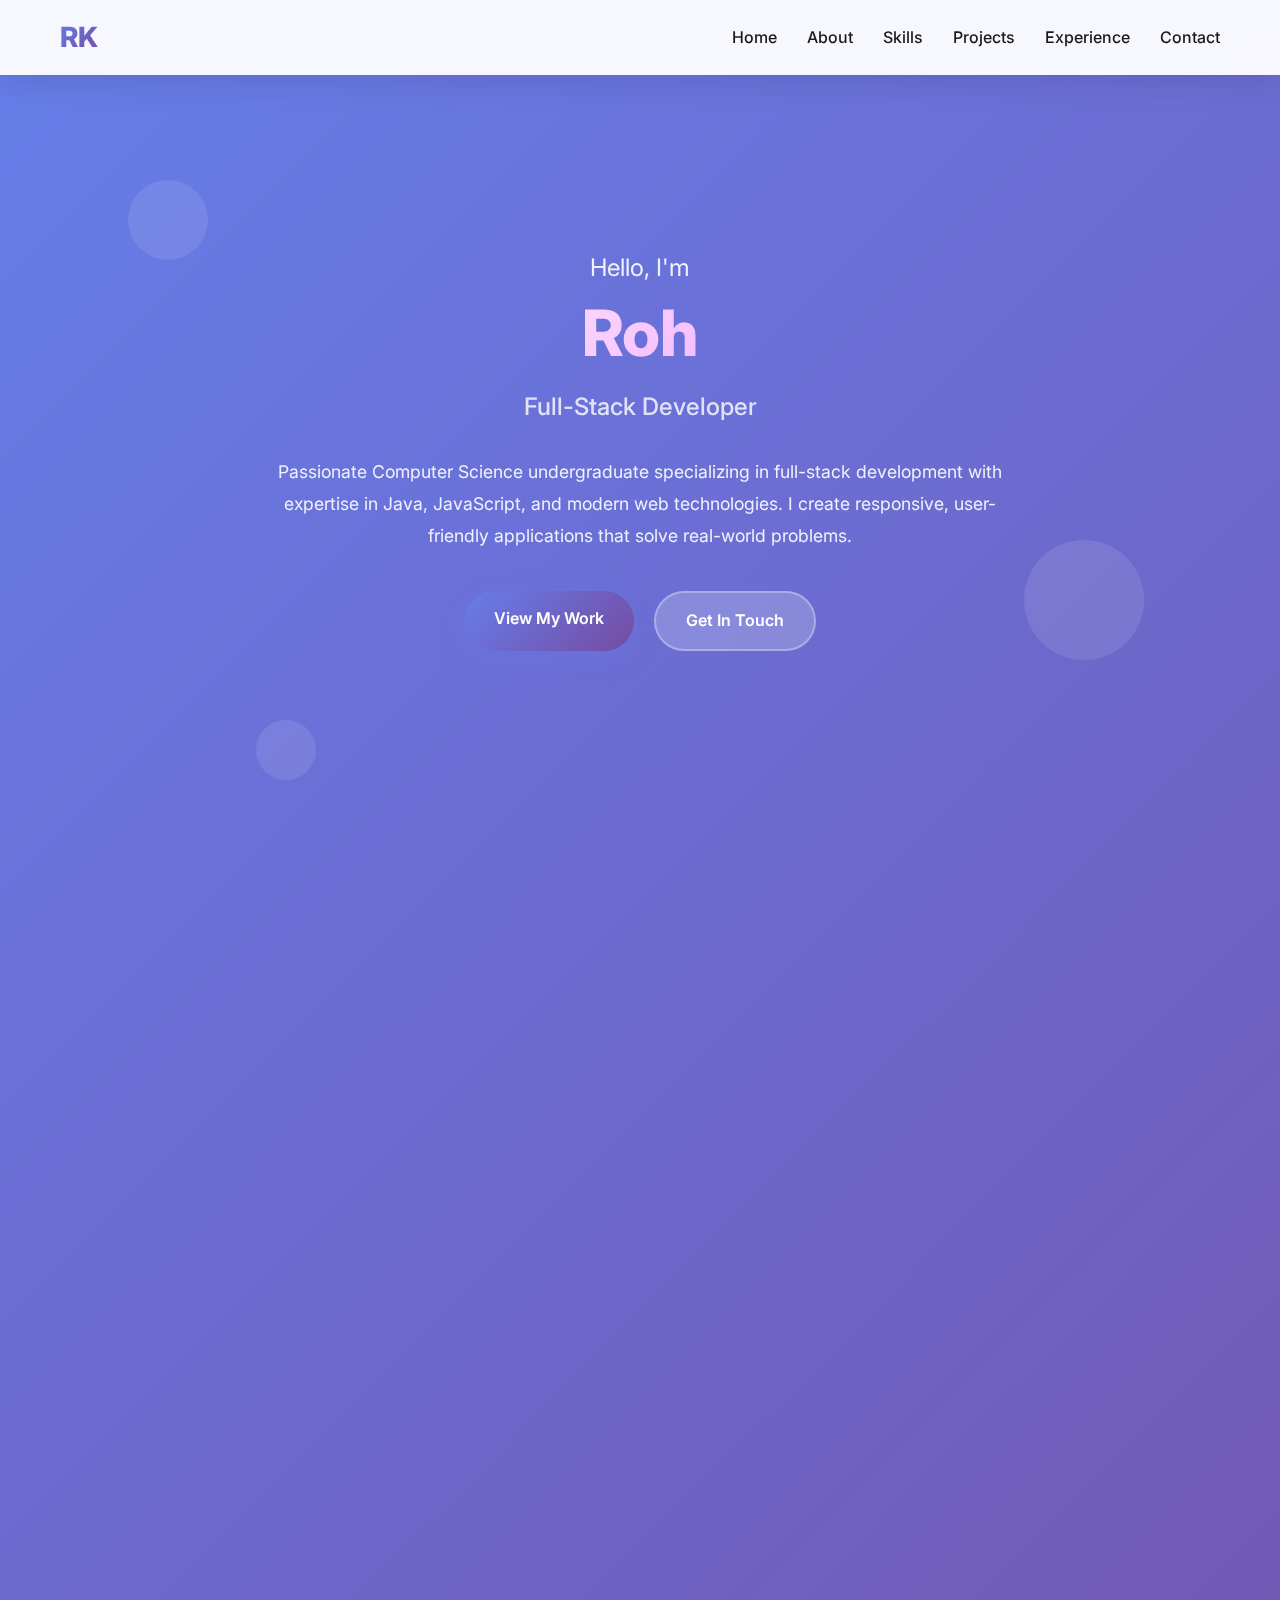
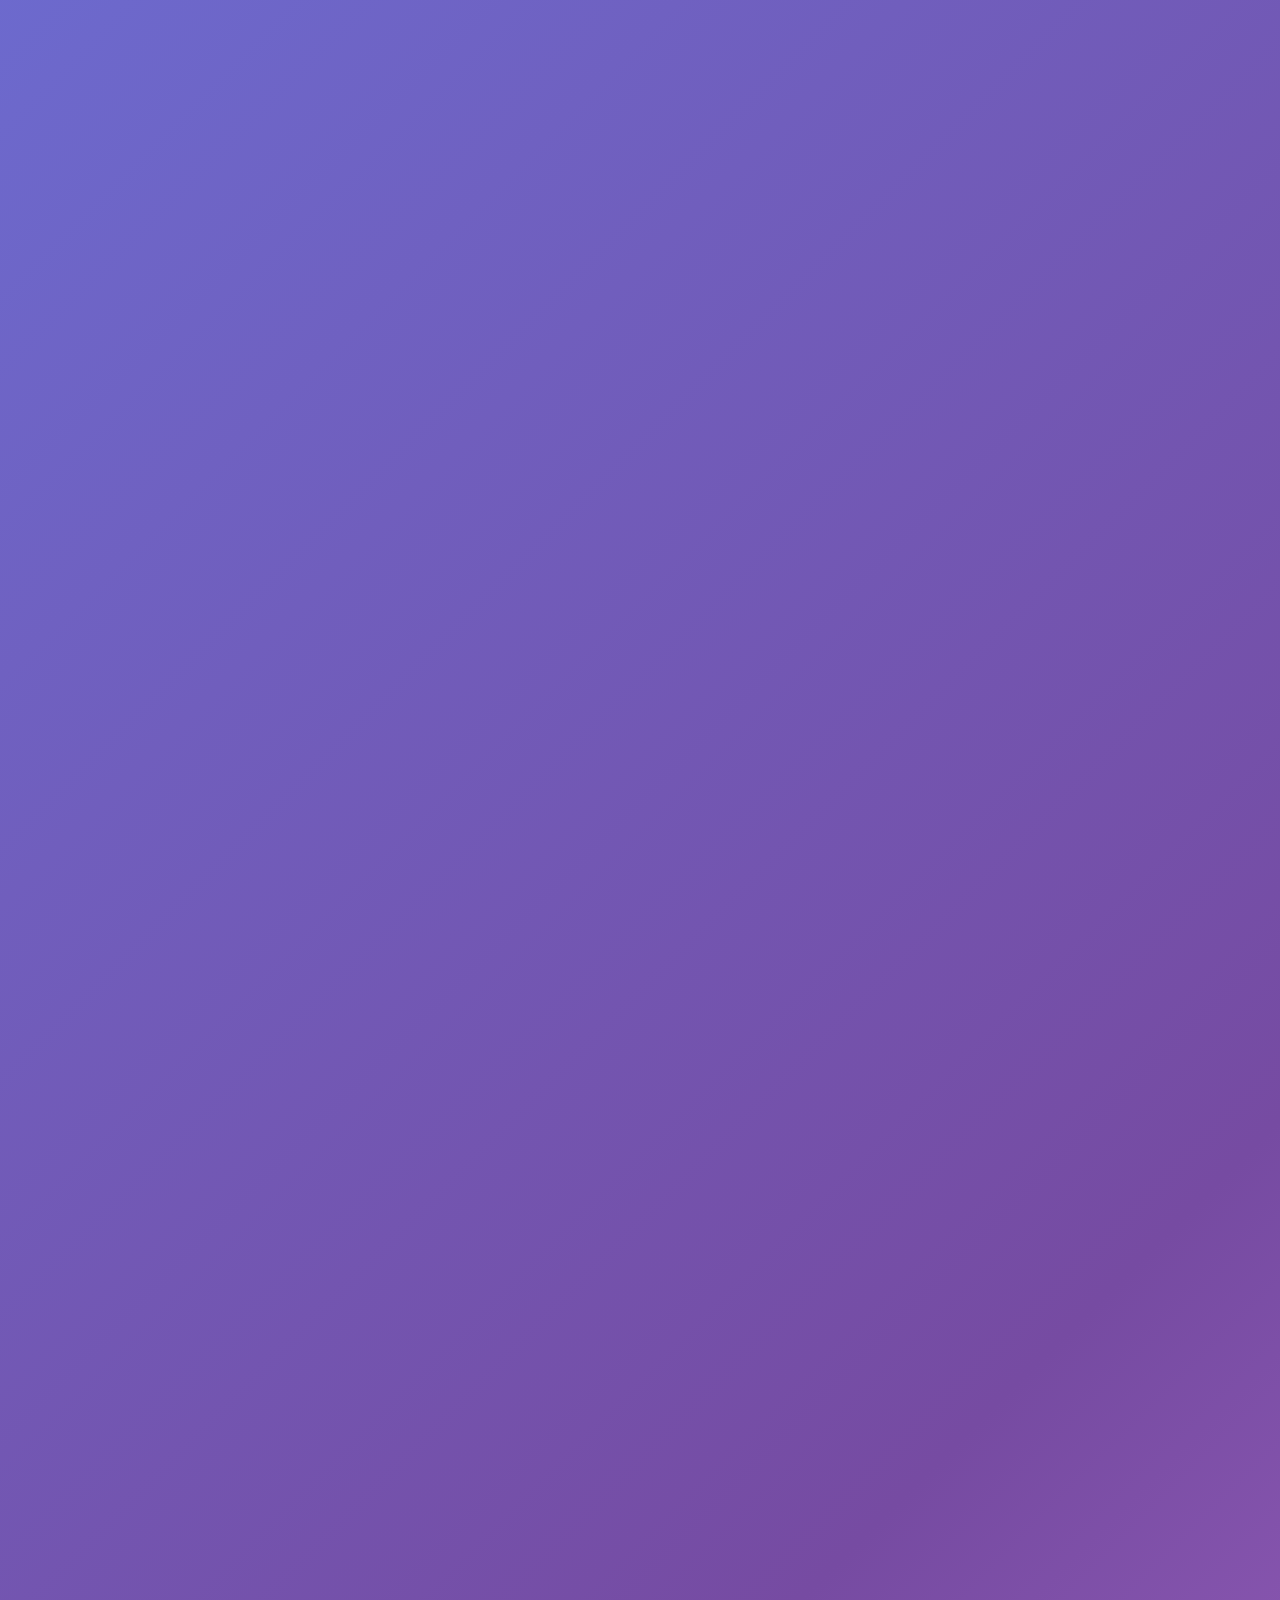
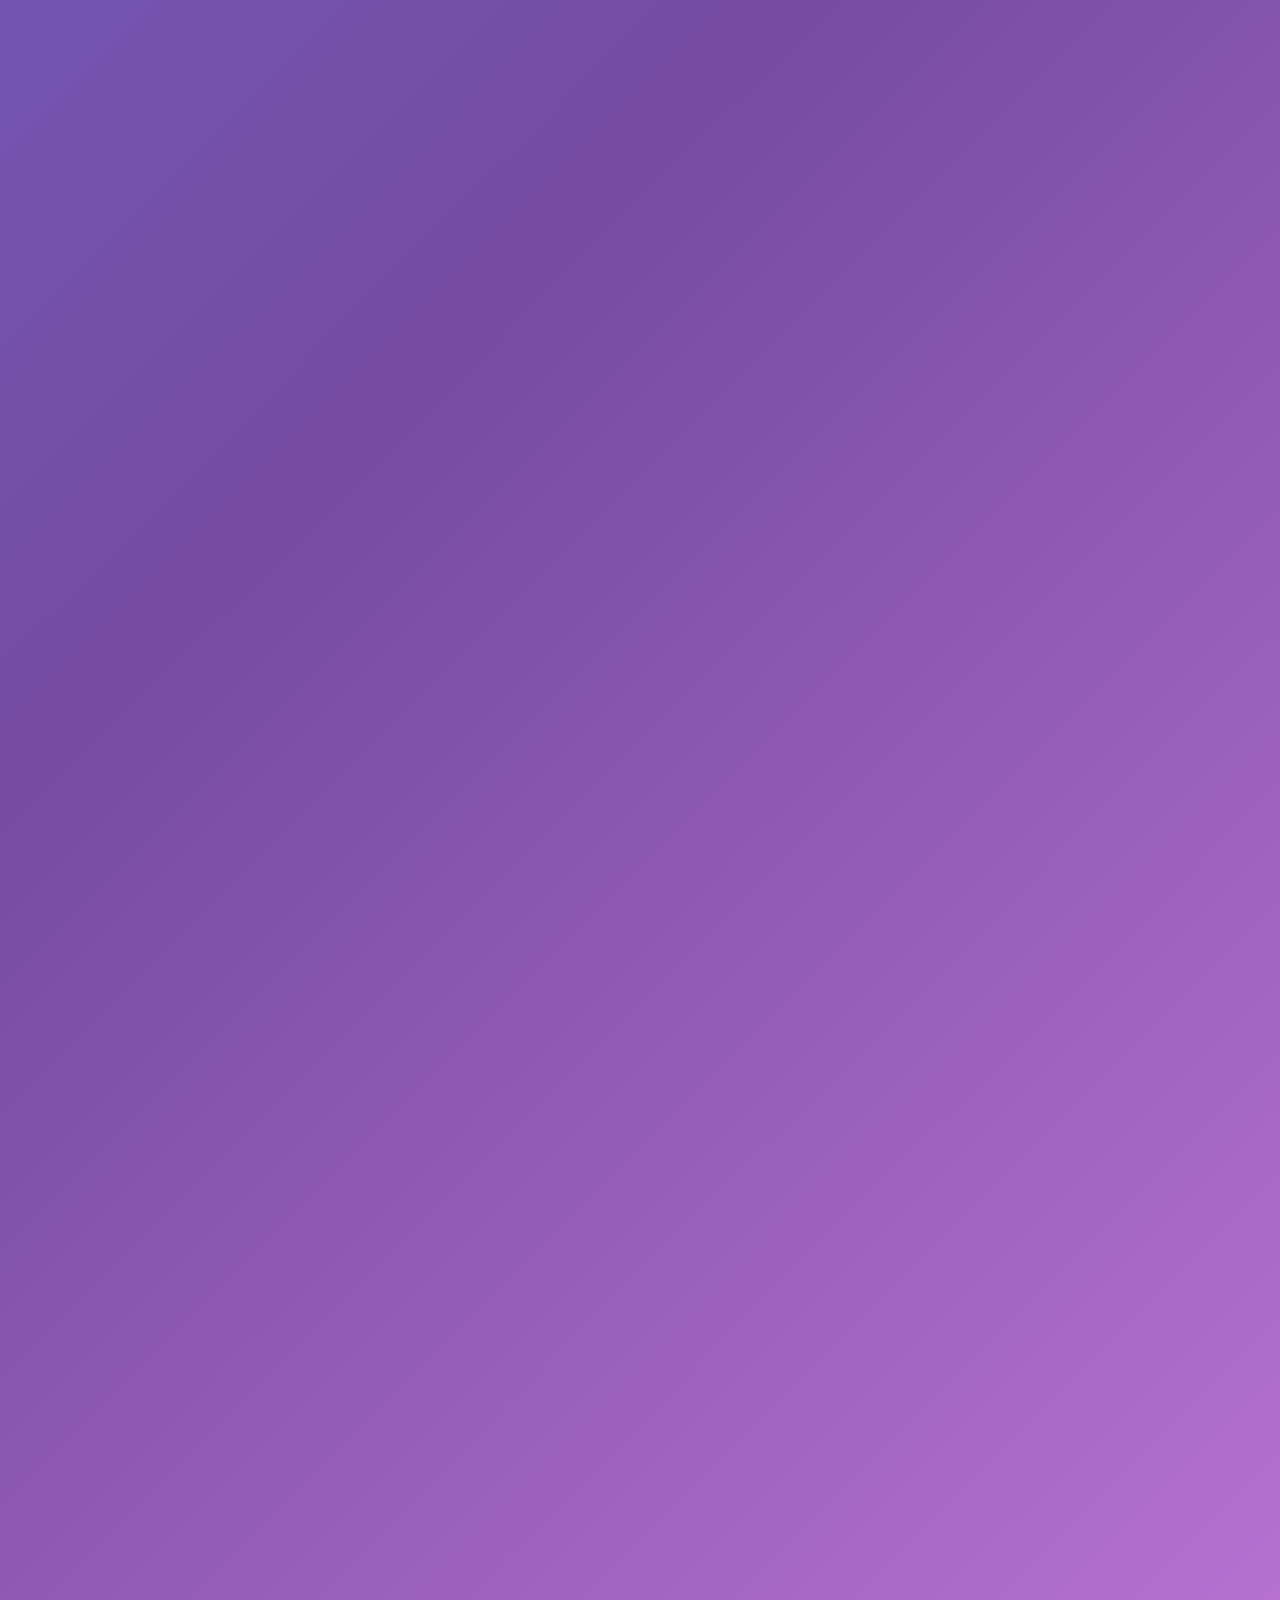
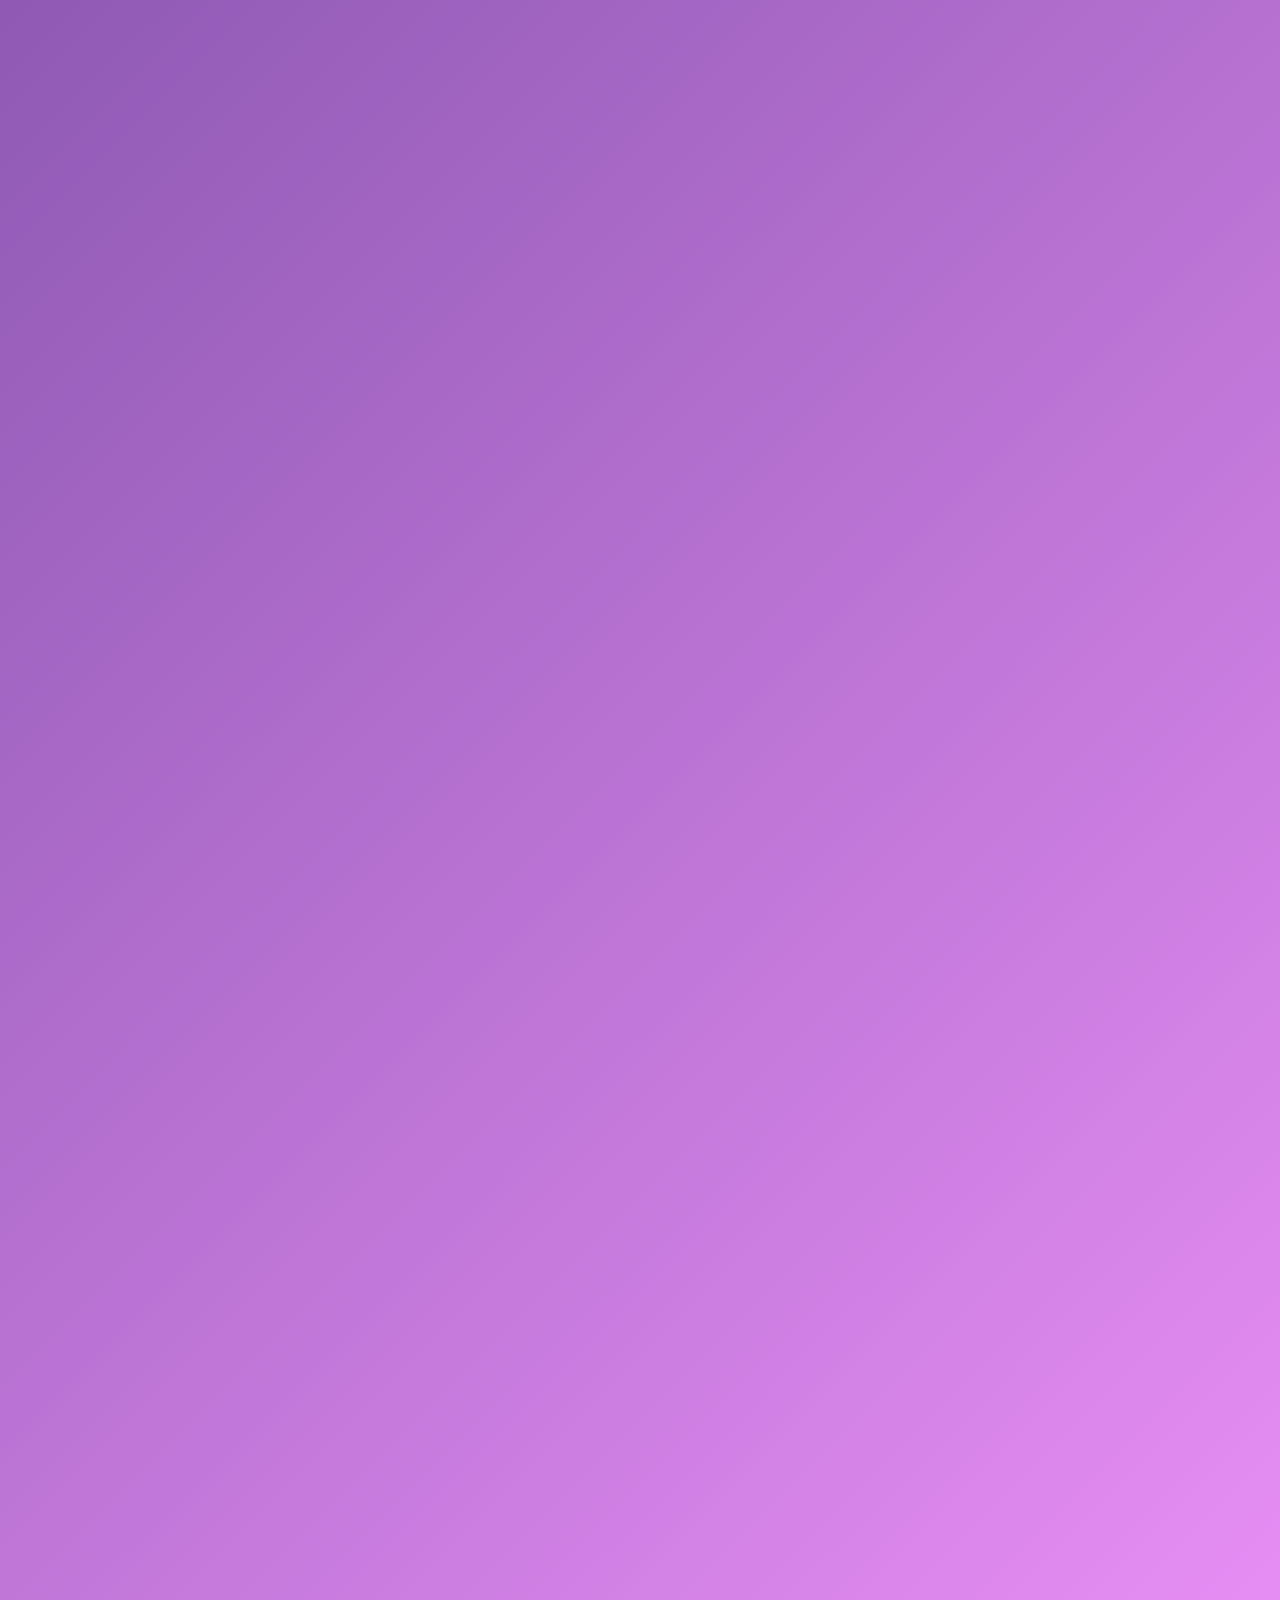
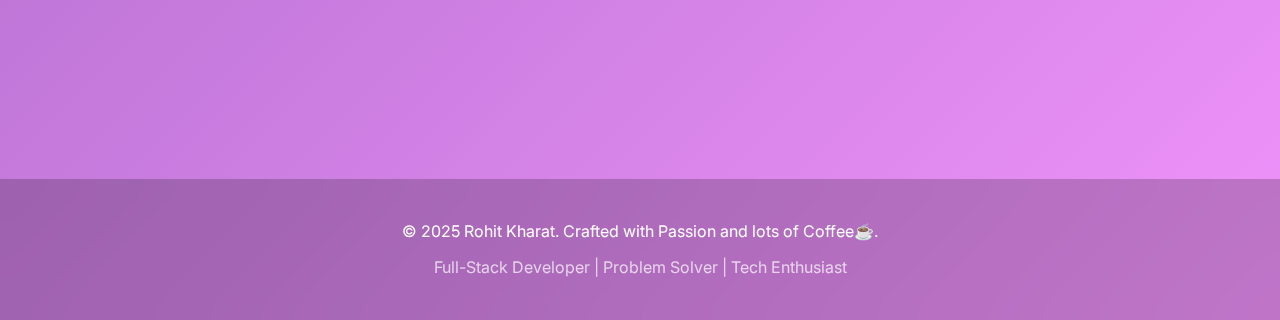
<file: main.html>
<!DOCTYPE html>
<html lang="en">
<head>
    <meta charset="UTF-8">
    <meta name="viewport" content="width=device-width, initial-scale=1.0">
    <title>Rohit Kharat - Full Stack Developer</title>
    <style>
        @import url('https://fonts.googleapis.com/css2?family=Inter:wght@300;400;500;600;700;800&display=swap');
        
        * {
            margin: 0;
            padding: 0;
            box-sizing: border-box;
        }

        :root {
            --primary: #667eea;
            --secondary: #764ba2;
            --accent: #f093fb;
            --dark: #1a1a1a;
            --light: #ffffff;
            --gray: #6b7280;
            --glass: rgba(255, 255, 255, 0.1);
        }

        body {
            font-family: 'Inter', sans-serif;
            background: linear-gradient(135deg, var(--primary) 0%, var(--secondary) 50%, var(--accent) 100%);
            color: var(--dark);
            overflow-x: hidden;
            line-height: 1.6;
        }

        /* Animated Background */
        .bg-animation {
            position: fixed;
            top: 0;
            left: 0;
            width: 100%;
            height: 100%;
            z-index: -1;
            opacity: 0.1;
        }

        .floating-shapes {
            position: absolute;
            width: 100px;
            height: 100px;
            background: var(--light);
            border-radius: 50%;
            animation: float 6s ease-in-out infinite;
        }

        .floating-shapes:nth-child(1) {
            top: 20%;
            left: 10%;
            animation-delay: 0s;
            width: 80px;
            height: 80px;
        }

        .floating-shapes:nth-child(2) {
            top: 60%;
            left: 80%;
            animation-delay: 2s;
            width: 120px;
            height: 120px;
        }

        .floating-shapes:nth-child(3) {
            top: 80%;
            left: 20%;
            animation-delay: 4s;
            width: 60px;
            height: 60px;
        }

        @keyframes float {
            0%, 100% { transform: translateY(0px) rotate(0deg); }
            50% { transform: translateY(-20px) rotate(180deg); }
        }

        /* Navigation */
        nav {
            position: fixed;
            top: 0;
            width: 100%;
            background: rgba(255, 255, 255, 0.95);
            backdrop-filter: blur(20px);
            z-index: 1000;
            padding: 15px 0;
            transition: all 0.3s ease;
            box-shadow: 0 8px 32px rgba(0, 0, 0, 0.1);
        }

        .nav-container {
            max-width: 1200px;
            margin: 0 auto;
            padding: 0 20px;
            display: flex;
            justify-content: space-between;
            align-items: center;
        }

        .logo {
            font-size: 28px;
            font-weight: 800;
            background: linear-gradient(135deg, var(--primary), var(--secondary));
            -webkit-background-clip: text;
            -webkit-text-fill-color: transparent;
            background-clip: text;
        }

        .nav-links {
            display: flex;
            list-style: none;
            gap: 30px;
        }

        .nav-links a {
            text-decoration: none;
            color: var(--dark);
            font-weight: 500;
            transition: all 0.3s ease;
            position: relative;
            padding: 10px 0;
        }

        .nav-links a::after {
            content: '';
            position: absolute;
            bottom: 5px;
            left: 0;
            width: 0;
            height: 3px;
            background: linear-gradient(135deg, var(--primary), var(--secondary));
            transition: width 0.3s ease;
            border-radius: 3px;
        }

        .nav-links a:hover::after {
            width: 100%;
        }

        /* Hero Section */
        .hero {
            height: 100vh;
            display: flex;
            align-items: center;
            justify-content: center;
            text-align: center;
            color: var(--light);
            position: relative;
        }

        .hero-content {
            max-width: 800px;
            padding: 0 20px;
            animation: fadeInUp 1s ease-out;
        }

        .hero-greeting {
            font-size: 24px;
            font-weight: 400;
            margin-bottom: 10px;
            opacity: 0.9;
        }

        .hero-title {
            font-size: 4rem;
            font-weight: 800;
            margin-bottom: 20px;
            background: linear-gradient(135deg, var(--light), var(--accent));
            -webkit-background-clip: text;
            -webkit-text-fill-color: transparent;
            background-clip: text;
            line-height: 1.1;
        }

        .hero-subtitle {
            font-size: 1.5rem;
            font-weight: 500;
            margin-bottom: 30px;
            opacity: 0.8;
        }

        .hero-description {
            font-size: 1.1rem;
            line-height: 1.8;
            margin-bottom: 40px;
            opacity: 0.9;
        }

        .cta-buttons {
            display: flex;
            gap: 20px;
            justify-content: center;
            flex-wrap: wrap;
        }

        .btn {
            padding: 15px 30px;
            border: none;
            border-radius: 50px;
            font-weight: 600;
            text-decoration: none;
            transition: all 0.3s ease;
            cursor: pointer;
            font-size: 16px;
            position: relative;
            overflow: hidden;
        }

        .btn-primary {
            background: linear-gradient(135deg, var(--primary), var(--secondary));
            color: var(--light);
            box-shadow: 0 8px 25px rgba(102, 126, 234, 0.3);
        }

        .btn-secondary {
            background: rgba(255, 255, 255, 0.2);
            color: var(--light);
            border: 2px solid rgba(255, 255, 255, 0.3);
            backdrop-filter: blur(10px);
        }

        .btn:hover {
            transform: translateY(-3px);
            box-shadow: 0 12px 35px rgba(0, 0, 0, 0.2);
        }

        /* Glass Card Section */
        .section {
            padding: 100px 0;
            position: relative;
        }

        .container {
            max-width: 1200px;
            margin: 0 auto;
            padding: 0 20px;
        }

        .section-title {
            text-align: center;
            font-size: 3rem;
            font-weight: 700;
            margin-bottom: 60px;
            color: var(--light);
            position: relative;
        }

        .section-title::after {
            content: '';
            position: absolute;
            bottom: -10px;
            left: 50%;
            transform: translateX(-50%);
            width: 80px;
            height: 4px;
            background: linear-gradient(135deg, var(--accent), var(--light));
            border-radius: 2px;
        }

        /* About Section */
        .about-content {
            display: grid;
            grid-template-columns: 1fr 2fr;
            gap: 60px;
            align-items: center;
        }

        .about-image {
            position: relative;
        }

        .profile-card {
            background: rgba(255, 255, 255, 0.15);
            backdrop-filter: blur(20px);
            border-radius: 20px;
            padding: 30px;
            text-align: center;
            border: 1px solid rgba(255, 255, 255, 0.2);
            box-shadow: 0 8px 32px rgba(0, 0, 0, 0.1);
        }

        .profile-pic {
            width: 200px;
            height: 200px;
            border-radius: 50%;
            margin: 0 auto 20px;
            object-fit: cover;
        }

        .about-text {
            color: var(--light);
        }

        .about-text h3 {
            font-size: 2rem;
            margin-bottom: 20px;
            color: var(--light);
        }

        .about-text p {
            font-size: 1.1rem;
            line-height: 1.8;
            margin-bottom: 20px;
            opacity: 0.9;
        }

        .stats {
            display: grid;
            grid-template-columns: repeat(3, 1fr);
            gap: 20px;
            margin-top: 30px;
        }

        .stat-item {
            text-align: center;
            background: rgba(255, 255, 255, 0.1);
            padding: 20px;
            border-radius: 15px;
            backdrop-filter: blur(10px);
        }

        .stat-number {
            font-size: 2rem;
            font-weight: 700;
            color: var(--accent);
        }

        .stat-label {
            color: var(--light);
            opacity: 0.8;
        }

        /* Skills Section */
        .skills-grid {
            display: grid;
            grid-template-columns: repeat(auto-fit, minmax(300px, 1fr));
            gap: 30px;
        }

        .skill-category {
            background: rgba(255, 255, 255, 0.15);
            backdrop-filter: blur(20px);
            padding: 30px;
            border-radius: 20px;
            border: 1px solid rgba(255, 255, 255, 0.2);
            transition: all 0.3s ease;
        }

        .skill-category:hover {
            transform: translateY(-10px);
            box-shadow: 0 20px 40px rgba(0, 0, 0, 0.2);
        }

        .skill-category h3 {
            color: var(--light);
            font-size: 1.5rem;
            margin-bottom: 20px;
            display: flex;
            align-items: center;
            gap: 10px;
        }

        .skill-icon {
            width: 40px;
            height: 40px;
            background: linear-gradient(135deg, var(--primary), var(--secondary));
            border-radius: 10px;
            display: flex;
            align-items: center;
            justify-content: center;
            font-weight: 700;
            color: var(--light);
        }

        .skills-list {
            list-style: none;
        }

        .skills-list li {
            padding: 10px 0;
            color: var(--light);
            opacity: 0.9;
            border-bottom: 1px solid rgba(255, 255, 255, 0.1);
            transition: all 0.3s ease;
        }

        .skills-list li:hover {
            padding-left: 10px;
            opacity: 1;
        }

        .skills-list li:last-child {
            border-bottom: none;
        }

        /* Projects Section */
        .projects-grid {
            display: grid;
            grid-template-columns: repeat(auto-fit, minmax(350px, 1fr));
            gap: 30px;
        }

        .project-card {
            background: rgba(255, 255, 255, 0.15);
            backdrop-filter: blur(20px);
            border-radius: 20px;
            overflow: hidden;
            border: 1px solid rgba(255, 255, 255, 0.2);
            transition: all 0.3s ease;
            position: relative;
        }

        .project-card:hover {
            transform: translateY(-10px);
            box-shadow: 0 25px 50px rgba(0, 0, 0, 0.2);
        }

        .project-image {
            height: 200px;
            background: linear-gradient(135deg, var(--primary), var(--secondary));
            display: flex;
            align-items: center;
            justify-content: center;
            font-size: 3rem;
            color: var(--light);
            position: relative;
        }

        .project-content {
            padding: 25px;
        }

        .project-title {
            color: var(--light);
            font-size: 1.5rem;
            font-weight: 600;
            margin-bottom: 10px;
        }

        .project-description {
            color: var(--light);
            opacity: 0.9;
            line-height: 1.6;
            margin-bottom: 20px;
        }

        .project-tech {
            display: flex;
            flex-wrap: wrap;
            gap: 8px;
            margin-bottom: 20px;
        }

        .tech-tag {
            background: rgba(255, 255, 255, 0.2);
            color: var(--light);
            padding: 5px 12px;
            border-radius: 15px;
            font-size: 0.9rem;
            font-weight: 500;
        }

        .project-links {
            display: flex;
            gap: 15px;
        }

        .project-link {
            color: var(--light);
            text-decoration: none;
            font-weight: 500;
            transition: all 0.3s ease;
            opacity: 0.8;
        }

        .project-link:hover {
            opacity: 1;
            transform: translateX(5px);
        }

        /* Experience Section */
        .experience-timeline {
            position: relative;
            max-width: 800px;
            margin: 0 auto;
        }

        .timeline-item {
            background: rgba(255, 255, 255, 0.15);
            backdrop-filter: blur(20px);
            margin: 30px 0;
            padding: 30px;
            border-radius: 20px;
            border: 1px solid rgba(255, 255, 255, 0.2);
            position: relative;
            transition: all 0.3s ease;
        }

        .timeline-item:hover {
            transform: translateX(10px);
            box-shadow: 0 15px 30px rgba(0, 0, 0, 0.2);
        }

        .timeline-content {
            color: var(--light);
        }

        .timeline-date {
            color: var(--accent);
            font-weight: 600;
            font-size: 0.9rem;
            margin-bottom: 10px;
        }

        .timeline-title {
            font-size: 1.3rem;
            font-weight: 600;
            margin-bottom: 5px;
        }

        .timeline-company {
            opacity: 0.8;
            margin-bottom: 15px;
        }

        .timeline-description {
            line-height: 1.6;
            opacity: 0.9;
        }

        .timeline-description ul {
            margin-left: 20px;
            margin-top: 10px;
        }

        .timeline-description li {
            margin-bottom: 5px;
        }

        /* Contact Section */
        .contact-content {
            max-width: 600px;
            margin: 0 auto;
            text-align: center;
        }

        .contact-info {
            display: grid;
            grid-template-columns: repeat(auto-fit, minmax(200px, 1fr));
            gap: 30px;
            margin: 40px 0;
        }

        .contact-item {
            background: rgba(255, 255, 255, 0.15);
            backdrop-filter: blur(20px);
            padding: 25px;
            border-radius: 15px;
            border: 1px solid rgba(255, 255, 255, 0.2);
            transition: all 0.3s ease;
        }

        .contact-item:hover {
            transform: translateY(-5px);
        }

        .contact-icon {
            width: 50px;
            height: 50px;
            background: linear-gradient(135deg, var(--primary), var(--secondary));
            border-radius: 50%;
            display: flex;
            align-items: center;
            justify-content: center;
            margin: 0 auto 15px;
            font-size: 1.2rem;
            color: var(--light);
        }

        .contact-label {
            color: var(--light);
            font-weight: 600;
            margin-bottom: 5px;
        }

        .contact-value {
            color: var(--light);
            opacity: 0.9;
        }

        .contact-value a {
            color: var(--light);
            text-decoration: none;
        }

        .contact-value a:hover {
            opacity: 1;
        }

        /* Footer */
        footer {
            background: rgba(0, 0, 0, 0.2);
            backdrop-filter: blur(20px);
            padding: 40px 0;
            text-align: center;
            color: var(--light);
            margin-top: 100px;
        }

        /* Animations */
        @keyframes fadeInUp {
            from {
                opacity: 0;
                transform: translateY(50px);
            }
            to {
                opacity: 1;
                transform: translateY(0);
            }
        }

        .fade-in {
            opacity: 0;
            transform: translateY(50px);
            transition: all 0.6s ease;
        }

        .fade-in.visible {
            opacity: 1;
            transform: translateY(0);
        }

        /* Responsive Design */
        @media (max-width: 768px) {
            .nav-links {
                display: none;
            }

            .hero-title {
                font-size: 2.5rem;
            }

            .hero-subtitle {
                font-size: 1.2rem;
            }

            .about-content {
                grid-template-columns: 1fr;
                text-align: center;
            }

            .stats {
                grid-template-columns: repeat(2, 1fr);
            }

            .cta-buttons {
                flex-direction: column;
                align-items: center;
            }

            .section-title {
                font-size: 2rem;
            }

            .projects-grid,
            .skills-grid {
                grid-template-columns: 1fr;
            }
        }

        /* Scroll behavior */
        html {
            scroll-behavior: smooth;
        }

        /* Custom scrollbar */
        ::-webkit-scrollbar {
            width: 8px;
        }

        ::-webkit-scrollbar-track {
            background: rgba(255, 255, 255, 0.1);
        }

        ::-webkit-scrollbar-thumb {
            background: linear-gradient(135deg, var(--primary), var(--secondary));
            border-radius: 10px;
        }
    </style>
</head>
<body>
    <div class="bg-animation">
        <div class="floating-shapes"></div>
        <div class="floating-shapes"></div>
        <div class="floating-shapes"></div>
    </div>

    <!-- Navigation -->
    <nav>
        <div class="nav-container">
            <div class="logo">RK</div>
            <ul class="nav-links">
                <li><a href="#home">Home</a></li>
                <li><a href="#about">About</a></li>
                <li><a href="#skills">Skills</a></li>
                <li><a href="#projects">Projects</a></li>
                <li><a href="#experience">Experience</a></li>
                <li><a href="#contact">Contact</a></li>
            </ul>
        </div>
    </nav>

    <!-- Hero Section -->
    <section id="home" class="hero">
        <div class="hero-content">
            <div class="hero-greeting">Hello, I'm</div>
            <h1 class="hero-title">Rohit Kharat</h1>
            <div class="hero-subtitle">Full-Stack Developer</div>
            <p class="hero-description">
                Passionate Computer Science undergraduate specializing in full-stack development with expertise in Java, JavaScript, and modern web technologies. I create responsive, user-friendly applications that solve real-world problems.
            </p>
            <div class="cta-buttons">
                <a href="#projects" class="btn btn-primary">View My Work</a>
                <a href="#contact" class="btn btn-secondary">Get In Touch</a>
            </div>
        </div>
    </section>

    <!-- About Section -->
    <section id="about" class="section">
        <div class="container">
            <h2 class="section-title fade-in">About Me</h2>
            <div class="about-content fade-in">
                <div class="about-image">
                    <div class="profile-card">
                        <img src="./Assets/IMG_20250915_112429.jpg" alt="Rohit Kharat" class="profile-pic">
                        <h3 style="color: white; margin-bottom: 10px;">Rohit Kharat</h3>
                        <p style="color: rgba(255,255,255,0.8);">Computer Science Student</p>
                        <p style="color: rgba(255,255,255,0.8);">Shivaji University, Kolhapur</p>
                    </div>
                </div>
                <div class="about-text">
                    <h3>Driven by Innovation & Problem-Solving</h3>
                    <p>
                        I'm a motivated Computer Science undergraduate with a strong foundation in full-stack development. Currently pursuing my Bachelor of Technology at Shivaji University, Kolhapur, with a CGPA of 7.68/10.
                    </p>
                    <p>
                        My journey in tech is fueled by a passion for creating innovative solutions that make a difference. From building responsive web applications to exploring machine learning, I'm constantly learning and adapting to new technologies.
                    </p>
                    <p>
                        When I'm not coding, you'll find me trekking through mountains or exploring new destinations - activities that fuel my creativity and problem-solving mindset.
                    </p>
                    <div class="stats">
                        <div class="stat-item">
                            <div class="stat-number">2025</div>
                            <div class="stat-label">Graduate</div>
                        </div>
                        <div class="stat-item">
                            <div class="stat-number">3+</div>
                            <div class="stat-label">Projects</div>
                        </div>
                        <div class="stat-item">
                            <div class="stat-number">7.68</div>
                            <div class="stat-label">CGPA</div>
                        </div>
                    </div>
                </div>
            </div>
        </div>
    </section>

    <!-- Skills Section -->
    <section id="skills" class="section">
        <div class="container">
            <h2 class="section-title fade-in">Skills & Expertise</h2>
            <div class="skills-grid fade-in">
                <div class="skill-category">
                    <h3><span class="skill-icon">💻</span>Programming Languages</h3>
                    <ul class="skills-list">
                        <li>C/C++ - System Programming & DSA</li>
                        <li>Java - OOP & Backend Development</li>
                        <li>JavaScript - Dynamic Web Applications</li>
                        <li>HTML/CSS - Responsive Web Design</li>
                        <li>SQL - Database Management</li>
                    </ul>
                </div>
                <div class="skill-category">
                    <h3><span class="skill-icon">🚀</span>Technologies & Frameworks</h3>
                    <ul class="skills-list">
                        <li>MySQL - Database Design & Optimization</li>
                        <li>Bootstrap - Responsive UI Framework</li>
                        <li>Spring Boot - Java Backend Framework</li>
                        <li>Machine Learning - Text Processing</li>
                        <li>REST APIs - Web Service Development</li>
                    </ul>
                </div>
                <div class="skill-category">
                    <h3><span class="skill-icon">🛠️</span>Developer Tools</h3>
                    <ul class="skills-list">
                        <li>Eclipse IDE - Java Development</li>
                        <li>Git/GitHub - Version Control</li>
                        <li>Jira - Project Management</li>
                        <li>Postman - API Testing</li>
                        <li>SQL Platforms - Database Management</li>
                    </ul>
                </div>
                <div class="skill-category">
                    <h3><span class="skill-icon">📚</span>Core Computer Science</h3>
                    <ul class="skills-list">
                        <li>Data Structures & Algorithms</li>
                        <li>Database Management Systems</li>
                        <li>Object-Oriented Programming</li>
                        <li>Operating Systems</li>
                        <li>Computer Networks</li>
                    </ul>
                </div>
            </div>
        </div>
    </section>

    <!-- Projects Section -->
    <section id="projects" class="section">
        <div class="container">
            <h2 class="section-title fade-in">Featured Projects</h2>
            <div class="projects-grid fade-in">
                <div class="project-card">
                    <div class="project-image">🔤</div>
                    <div class="project-content">
                        <h3 class="project-title">Transcribe & Translate Web App</h3>
                        <p class="project-description">
                            An innovative web application that extracts text from images using OCR technology and translates it into multiple languages. Features accessibility-focused design and multilingual support for global users.
                        </p>
                        <div class="project-tech">
                            <span class="tech-tag">HTML</span>
                            <span class="tech-tag">CSS</span>
                            <span class="tech-tag">JavaScript</span>
                            <span class="tech-tag">Machine Learning</span>
                            <span class="tech-tag">OCR</span>
                        </div>
                        <div class="project-links">
                            <a href="#" class="project-link">View Demo →</a>
                            <a href="#" class="project-link">Source Code →</a>
                        </div>
                    </div>
                </div>
                
                <div class="project-card">
                    <div class="project-image">💼</div>
                    <div class="project-content">
                        <h3 class="project-title">Portfolio Website</h3>
                        <p class="project-description">
                            A modern, responsive portfolio website showcasing my projects and skills. Built with vanilla JavaScript and CSS, featuring smooth animations and glass morphism design effects.
                        </p>
                        <div class="project-tech">
                            <span class="tech-tag">HTML</span>
                            <span class="tech-tag">CSS</span>
                            <span class="tech-tag">JavaScript</span>
                            <span class="tech-tag">Responsive Design</span>
                        </div>
                        <div class="project-links">
                            <a href="#" class="project-link">View Live →</a>
                            <a href="#" class="project-link">Source Code →</a>
                        </div>
                    </div>
                </div>

                <div class="project-card">
                    <div class="project-image">🌐</div>
                    <div class="project-content">
                        <h3 class="project-title">Full-Stack Web Application</h3>
                        <p class="project-description">
                            Currently developing a comprehensive web application using Spring Boot and modern frontend technologies. Features user authentication, data visualization, and responsive design.
                        </p>
                        <div class="project-tech">
                            <span class="tech-tag">Java</span>
                            <span class="tech-tag">Spring Boot</span>
                            <span class="tech-tag">MySQL</span>
                            <span class="tech-tag">Bootstrap</span>
                            <span class="tech-tag">REST API</span>
                        </div>
                        <div class="project-links">
                            <a href="#" class="project-link">In Progress →</a>
                        </div>
                    </div>
                </div>
            </div>
        </div>
    </section>

    <!-- Experience Section -->
    <section id="experience" class="section">
        <div class="container">
            <h2 class="section-title fade-in">Experience & Education</h2>
            <div class="experience-timeline fade-in">
                <div class="timeline-item">
                    <div class="timeline-content">
                        <div class="timeline-date">Jan 2025 – Present</div>
                        <h3 class="timeline-title">Full-stack Developer Program</h3>
                        <div class="timeline-company">Qspiders, Pune</div>
                        <div class="timeline-description">
                            <ul>
                                <li>Engaged in intensive training on full-stack development under industry professionals</li>
                                <li>Built web applications using HTML, CSS, JavaScript, and SQL</li>
                                <li>Gained practical experience in both front-end and back-end development</li>
                                <li>Working with modern frameworks and best practices</li>
                            </ul>
                        </div>
                    </div>
                </div>

                <div class="timeline-item">
                    <div class="timeline-content">
                        <div class="timeline-date">Aug 2024 – Oct 2024</div>
                        <h3 class="timeline-title">Front-End Developer Intern</h3>
                        <div class="timeline-company">Dev Skill Hub (Remote)</div>
                        <div class="timeline-description">
                            <ul>
                                <li>Assisted in designing and implementing user interfaces for client projects</li>
                                <li>Applied responsive design principles and modern CSS techniques</li>
                                <li>Collaborated with senior developers on real-world projects</li>
                                <li>Gained hands-on experience in frontend development workflows</li>
                            </ul>
                        </div>
                    </div>
                </div>

                <div class="timeline-item">
                    <div class="timeline-content">
                        <div class="timeline-date">Dec 2022 – May 2025</div>
                        <h3 class="timeline-title">Bachelor of Technology</h3>
                        <div class="timeline-company">Computer Science & Technology, Shivaji University, Kolhapur</div>
                        <div class="timeline-description">
                            <p><strong>CGPA: 7.68/10</strong></p>
                            <ul>
                                <li>Core coursework: DSA, DBMS, OOPs, Operating Systems, Computer Networks</li>
                                <li>Active member of Tech Spark committee (Oct 2024 – Sep 2024)</li>
                                <li>Co-ordinator for Symphony event at DOT Shivaji University</li>
                                <li>Strong foundation in computer science fundamentals and practical applications</li>
                            </ul>
                        </div>
                    </div>
                </div>

                <div class="timeline-item">
                    <div class="timeline-content">
                        <div class="timeline-date">Certifications</div>
                        <h3 class="timeline-title">Professional Development</h3>
                        <div class="timeline-company">Multiple Platforms</div>
                        <div class="timeline-description">
                            <ul>
                                <li><strong>Front-End Developer Course</strong> - Udemy (Angela Yu)</li>
                                <li><strong>AI Internship</strong> - Blend Vidya</li>
                                <li><strong>Full-Stack Developer Internship</strong> - Qspiders Deccan, Pune</li>
                                <li>Continuous learning in emerging technologies and industry best practices</li>
                            </ul>
                        </div>
                    </div>
                </div>
            </div>
        </div>
    </section>

    <!-- Contact Section -->
    <section id="contact" class="section">
        <div class="container">
            <h2 class="section-title fade-in">Let's Connect</h2>
            <div class="contact-content fade-in">
                <p style="color: white; font-size: 1.2rem; margin-bottom: 30px; opacity: 0.9;">
                    I'm always excited to discuss new opportunities, collaborate on interesting projects, or simply connect with fellow developers and tech enthusiasts.
                </p>
                
                <div class="contact-info">
                    <div class="contact-item">
                        <div class="contact-icon">📧</div>
                        <div class="contact-label">Email</div>
                        <div class="contact-value">
                            <a href="mailto:rohitofficial2103@gmail.com">rohitofficial2103@gmail.com</a>
                        </div>
                    </div>
                    
                    <div class="contact-item">
                        <div class="contact-icon">📱</div>
                        <div class="contact-label">Phone</div>
                        <div class="contact-value">
                            <a href="tel:+918007882940">+91 8007882940</a>
                        </div>
                    </div>
                    
                    <div class="contact-item">
                        <div class="contact-icon">💼</div>
                        <div class="contact-label">LinkedIn</div>
                        <div class="contact-value">
                            <a href="https://www.linkedin.com/in/rohit-kharat-205910240/" target="_blank">rohit-kharat</a>
                        </div>
                    </div>
                </div>

                <div style="margin-top: 40px;">
                    <a href="mailto:rohitofficial2103@gmail.com" class="btn btn-primary">Send Message</a>
                    <a href="https://www.linkedin.com/in/rohit-kharat-205910240/" target="_blank" class="btn btn-secondary">Connect on LinkedIn</a>
                </div>
            </div>
        </div>
    </section>

    <!-- Footer -->
    <footer>
        <div class="container">
            <p>&copy; 2025 Rohit Kharat. Crafted with Passion and lots of Coffee☕.</p>
            <p style="opacity: 0.7; margin-top: 10px;">Full-Stack Developer | Problem Solver | Tech Enthusiast</p>
        </div>
    </footer>

    <script>
        // Smooth scrolling for navigation links
        document.querySelectorAll('a[href^="#"]').forEach(anchor => {
            anchor.addEventListener('click', function (e) {
                e.preventDefault();
                const target = document.querySelector(this.getAttribute('href'));
                if (target) {
                    target.scrollIntoView({
                        behavior: 'smooth',
                        block: 'start'
                    });
                }
            });
        });

        // Intersection Observer for fade-in animations
        const observerOptions = {
            threshold: 0.1,
            rootMargin: '0px 0px -50px 0px'
        };

        const observer = new IntersectionObserver((entries) => {
            entries.forEach(entry => {
                if (entry.isIntersecting) {
                    entry.target.classList.add('visible');
                }
            });
        }, observerOptions);

        // Observe all elements with fade-in class
        document.querySelectorAll('.fade-in').forEach(el => {
            observer.observe(el);
        });

        // Navbar background change on scroll
        window.addEventListener('scroll', () => {
            const nav = document.querySelector('nav');
            if (window.scrollY > 100) {
                nav.style.background = 'rgba(255, 255, 255, 0.98)';
                nav.style.boxShadow = '0 8px 32px rgba(0, 0, 0, 0.15)';
            } else {
                nav.style.background = 'rgba(255, 255, 255, 0.95)';
                nav.style.boxShadow = '0 8px 32px rgba(0, 0, 0, 0.1)';
            }
        });

        // Parallax effect for floating shapes
        window.addEventListener('scroll', () => {
            const scrolled = window.pageYOffset;
            const shapes = document.querySelectorAll('.floating-shapes');
            shapes.forEach((shape, index) => {
                const speed = 0.5 + (index * 0.1);
                shape.style.transform = `translateY(${scrolled * speed}px) rotate(${scrolled * 0.1}deg)`;
            });
        });

        // Add hover effects to project cards
        document.querySelectorAll('.project-card').forEach(card => {
            card.addEventListener('mouseenter', function() {
                this.style.transform = 'translateY(-15px) scale(1.02)';
                this.style.boxShadow = '0 30px 60px rgba(0, 0, 0, 0.25)';
            });

            card.addEventListener('mouseleave', function() {
                this.style.transform = 'translateY(0) scale(1)';
                this.style.boxShadow = '0 8px 32px rgba(0, 0, 0, 0.1)';
            });
        });

        // Add typing effect to hero title
        function typeWriter(element, text, speed = 100) {
            let i = 0;
            element.innerHTML = '';
            
            function type() {
                if (i < text.length) {
                    element.innerHTML += text.charAt(i);
                    i++;
                    setTimeout(type, speed);
                }
            }
            type();
        }

        // Initialize typing effect when page loads
        window.addEventListener('load', () => {
            const heroTitle = document.querySelector('.hero-title');
            if (heroTitle) {
                const originalText = heroTitle.textContent;
                setTimeout(() => {
                    typeWriter(heroTitle, originalText, 150);
                }, 500);
            }
        });

        // Add interactive cursor effect
        document.addEventListener('mousemove', (e) => {
            let cursorElement = document.querySelector('.cursor');
            if (!cursorElement) {
                const newCursor = document.createElement('div');
                newCursor.className = 'cursor';
                newCursor.style.cssText = `
                    position: fixed;
                    width: 20px;
                    height: 20px;
                    background: rgba(102, 126, 234, 0.3);
                    border-radius: 50%;
                    pointer-events: none;
                    z-index: 9999;
                    transition: transform 0.1s ease;
                `;
                document.body.appendChild(newCursor);
                cursorElement = newCursor;
            }
            
            cursorElement.style.left = e.clientX - 10 + 'px';
            cursorElement.style.top = e.clientY - 10 + 'px';
        });

        // Add click ripple effect
        document.addEventListener('click', (e) => {
            const ripple = document.createElement('div');
            ripple.style.cssText = `
                position: fixed;
                width: 100px;
                height: 100px;
                background: rgba(102, 126, 234, 0.2);
                border-radius: 50%;
                pointer-events: none;
                z-index: 9998;
                left: ${e.clientX - 50}px;
                top: ${e.clientY - 50}px;
                animation: ripple 0.6s ease-out forwards;
            `;
            
            document.body.appendChild(ripple);
            
            setTimeout(() => {
                ripple.remove();
            }, 600);
        });

        // Add ripple animation CSS
        const style = document.createElement('style');
        style.textContent = `
            @keyframes ripple {
                0% {
                    transform: scale(0);
                    opacity: 0.5;
                }
                100% {
                    transform: scale(1);
                    opacity: 0;
                }
            }
        `;
        document.head.appendChild(style);

        // Add progress indicator
        const progressBar = document.createElement('div');
        progressBar.style.cssText = `
            position: fixed;
            top: 0;
            left: 0;
            height: 4px;
            background: linear-gradient(135deg, var(--primary), var(--secondary));
            z-index: 10000;
            transition: width 0.3s ease;
        `;
        document.body.appendChild(progressBar);

        window.addEventListener('scroll', () => {
            const winScroll = document.body.scrollTop || document.documentElement.scrollTop;
            const height = document.documentElement.scrollHeight - document.documentElement.clientHeight;
            const scrolled = (winScroll / height) * 100;
            progressBar.style.width = scrolled + '%';
        });
    </script>
</body>
</html>
</file>
